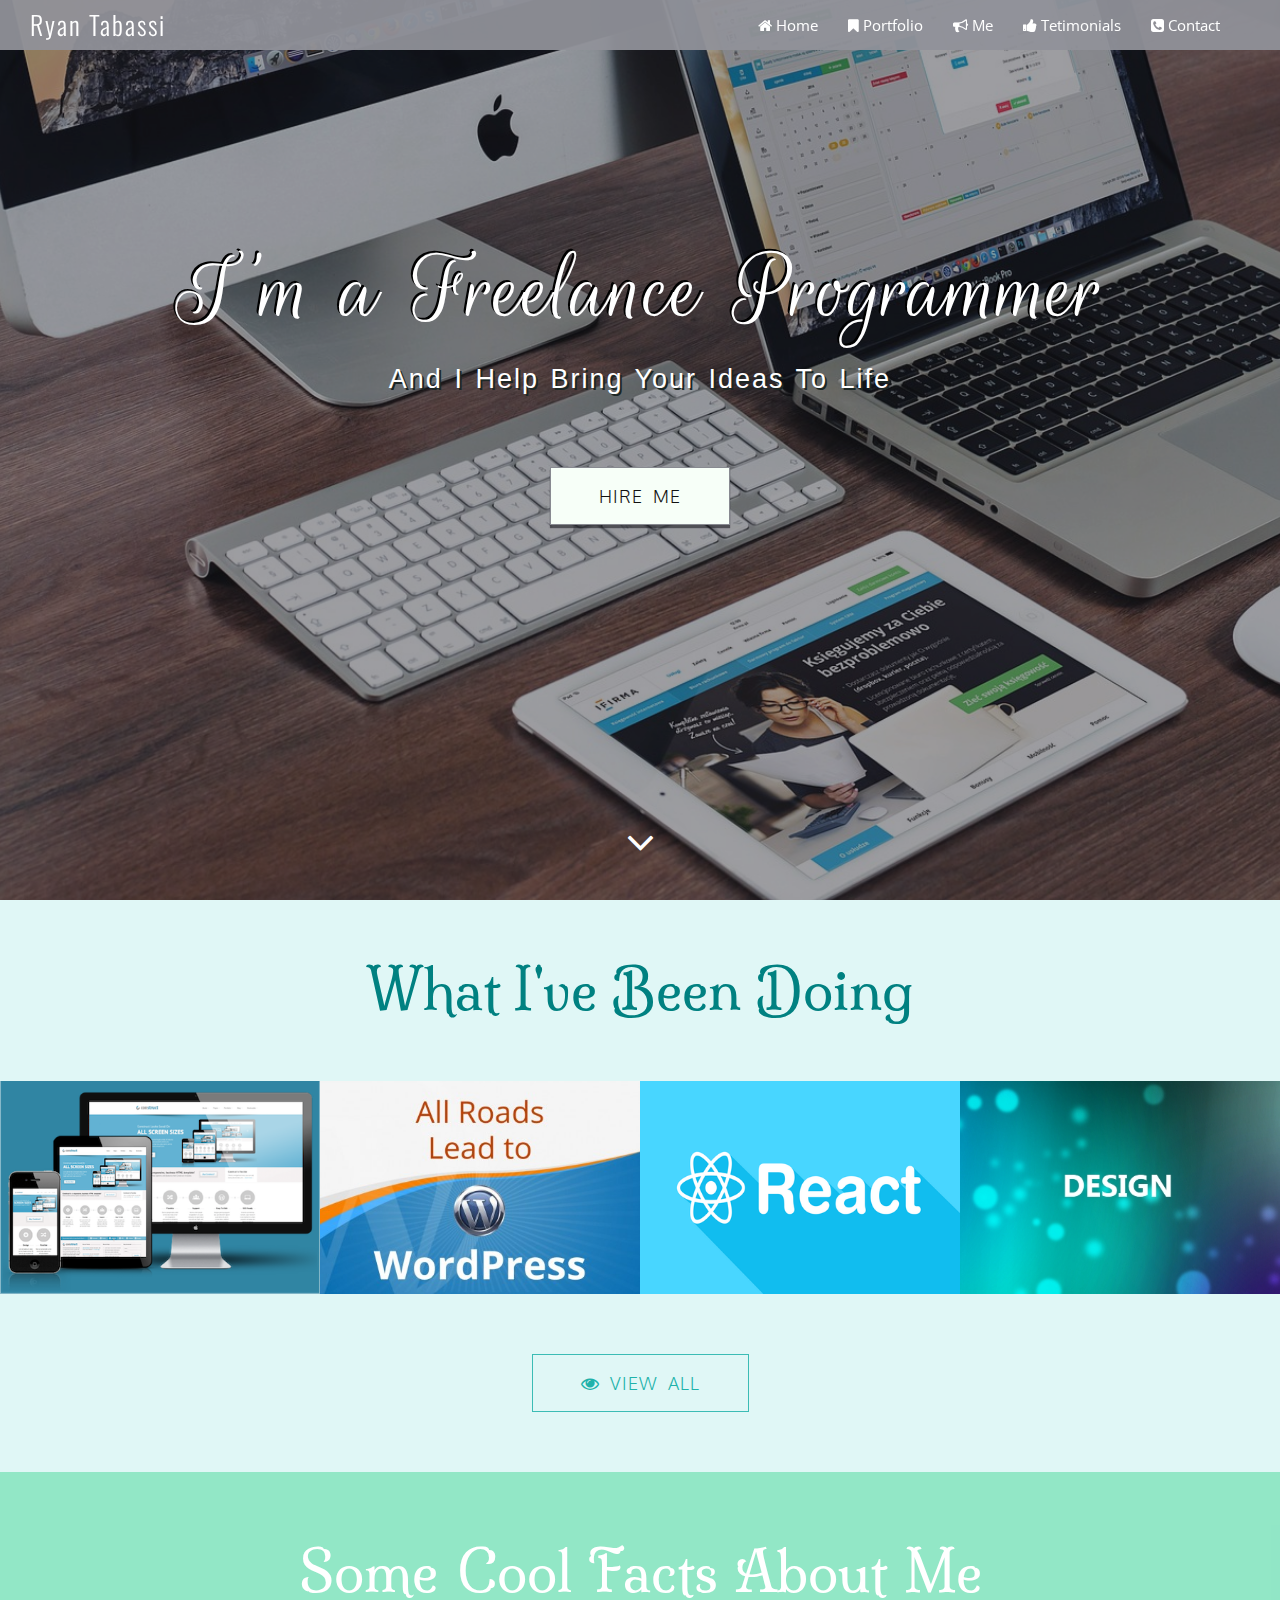
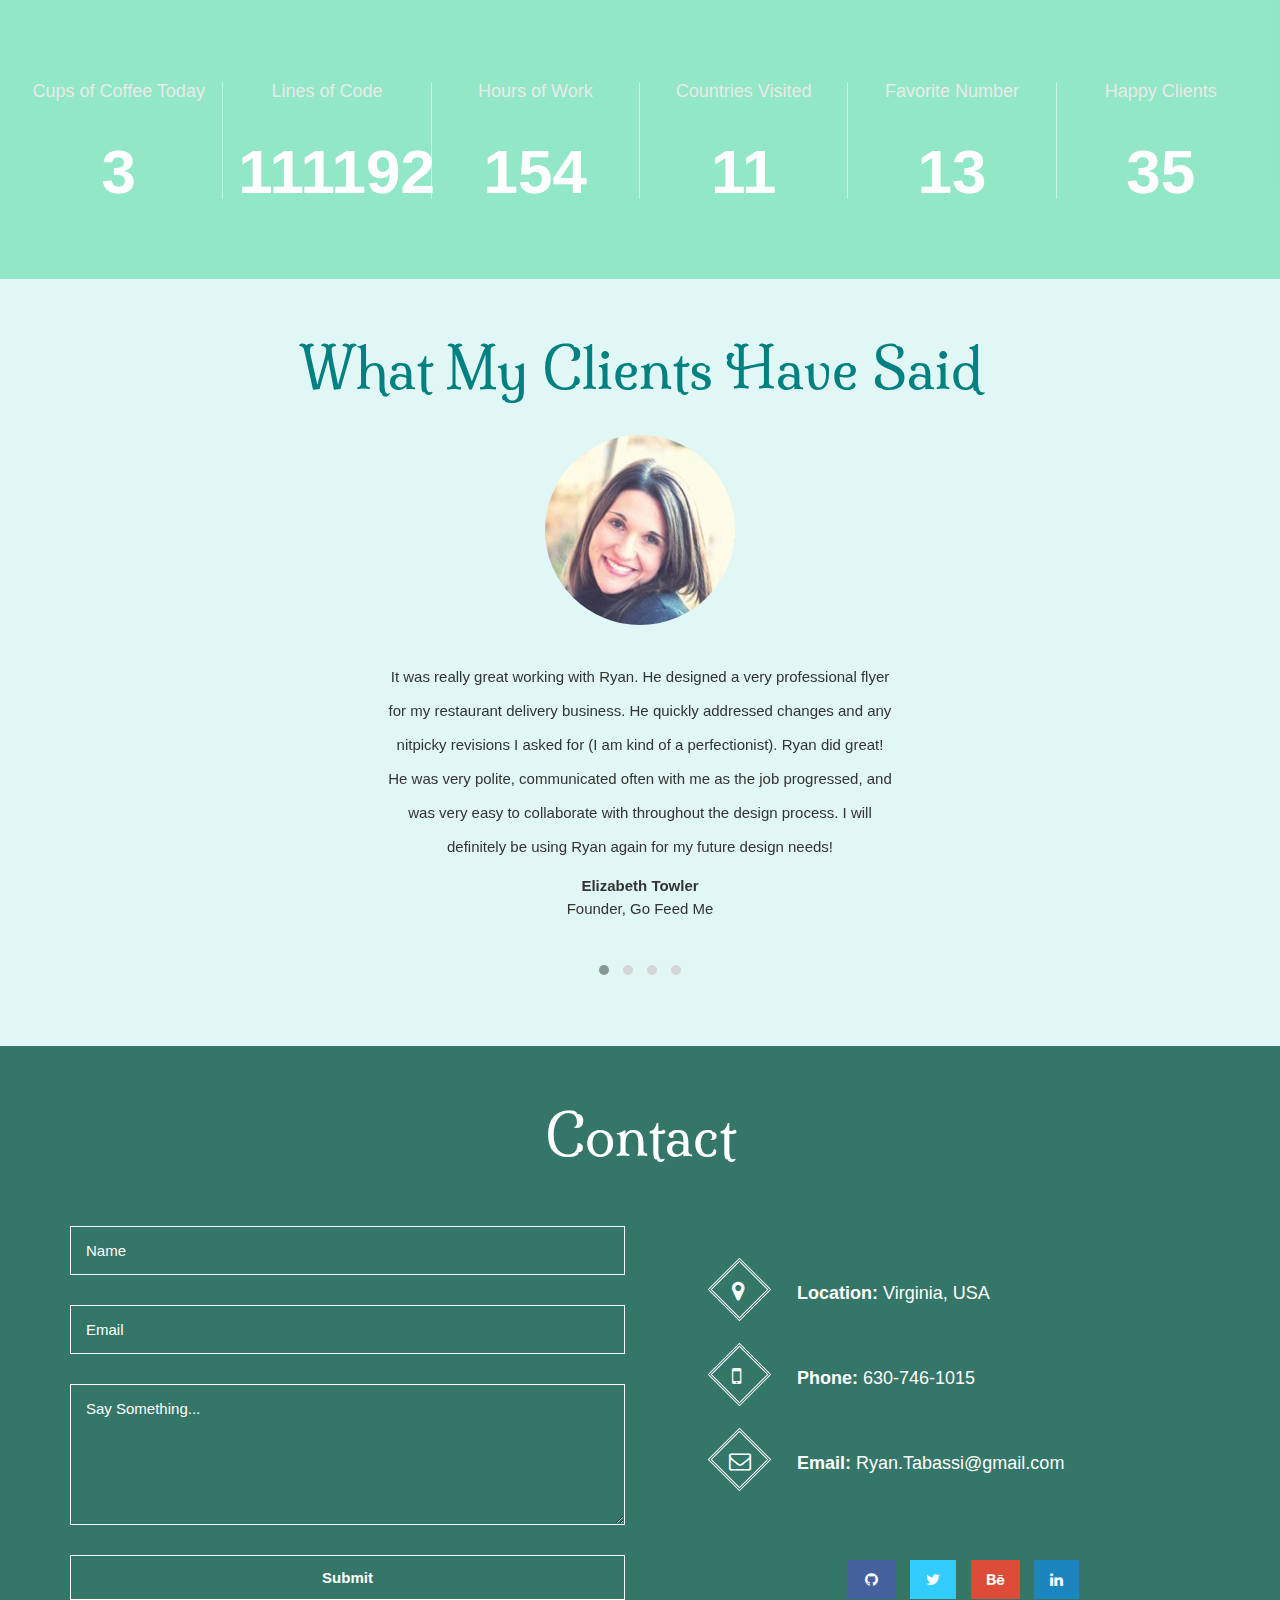
<file: index.html>
<!DOCTYPE html>
<html lang="en-us">
    <head>
    	<title>Ryan Tabassi</title>

    	<!-- meta -->
        <meta charset="utf-8">
        <meta name="viewport" content="width=device-width, initial-scale=1">

        <!-- stylesheet -->
        <link rel="stylesheet" href="css/bootstrap.min.css">
        <link rel="stylesheet" href="css/font-awesome.min.css">
        <link rel="stylesheet" href="css/owl.carousel.css">
		    <link rel="stylesheet" href="css/owl.theme.min.css">
        <link rel="stylesheet" href="css/animate.css">
		    <link rel="stylesheet" href="css/main.css">

		<!-- google font -->
        <link href='http://fonts.googleapis.com/css?family=Oswald:300,400' rel='stylesheet'>
        <link href='http://fonts.googleapis.com/css?family=Open+Sans' rel='stylesheet' type='text/css'>
        <link href='http://fonts.googleapis.com/css?family=PT+Sans' rel='stylesheet' type='text/css'>
        <link href='http://fonts.googleapis.com/css?family=Roboto+Condensed:400,300' rel='stylesheet' type='text/css'>
        <link href='http://fonts.googleapis.com/css?family=Oxygen:400,300' rel='stylesheet' type='text/css'>
        <link href="http://fonts.googleapis.com/css?family=Rouge+Script" rel="stylesheet" type="text/css">
        <link href='http://fonts.googleapis.com/css?family=Milonga' rel='stylesheet' type='text/css'>
    </head>
    <body>
        <div class="content-block" id="header">
            <div id="overlay-1">
                <header id="site-header" class="clearfix">
                    <div class="pull-left">
                        <h1><a href="#">Ryan Tabassi</a></h1>
                    </div>
                    <div class="pull-right">
                        <nav class="navbar site-nav" role="navigation">
                            <!-- Brand and toggle get grouped for better mobile display -->
                            <div class="navbar-header">
                                <button type="button" class="navbar-toggle" data-toggle="collapse" data-target="#bs-example-navbar-collapse-1">
                                    <i class="fa fa-bars fa-2x"></i>
                                </button>
                            </div>

                            <!-- Collect the nav links, forms, and other content for toggling -->
                            <div class="collapse navbar-collapse" id="bs-example-navbar-collapse-1">
                                <ul class="nav navbar-nav">
                                    <li class="active"><a href="#header"><i class="fa fa-home"></i> <span>Home</span></a></li>
                                    <li><a href="#portfolio"><i class="fa fa-bookmark"></i> Portfolio</a></li>
                                    <li><a href="#services"><i class="fa fa-bullhorn"></i> Me</a></li>
                                    <li><a href="#testimonials"><i class="fa fa-thumbs-up"></i> Tetimonials</a></li>
                                    <li><a href="#contact"><i class="fa fa-phone-square"></i> Contact</a></li>
                                </ul>
                            </div>  <!-- /.navbar-collapse -->
                        </nav>
                    </div>
                </header>	<!-- site-header -->

                <div class="middle text-center clearfix">
                    <div class="container">
                        <h1 class="pro-name">I'm a Freelance <!-- <span style="color: #71b644;" > -->Programmer<!-- </span> --></h1>
                        <p class="tagline">And I help bring your ideas to life</p>
                        <div class="skills">

                        </div>  <!-- skills -->
                        <a href="#contact" target="_blank" class="btn btn-lg btn-hire wow animated zoomIn">Hire Me</a>
                    </div>  <!-- container -->
                </div>  <!-- middle -->

                <div class="bottom text-center">
                    <a href="#portfolio"><i class="fa fa-angle-down fa-3x pulse"></i></a>
                </div>
            </div>  <!-- overlay-1 -->
        </div>  <!-- content-block -->

        <div class="content-block text-center" id="portfolio">
            <header class="block-heading cleafix">
                <h1>What I've Been Doing</h1>
                <!-- <p>Take a look at some of my recent products</p> -->
            </header>

            <div class="isotope portfolio-items">
              <!--  <div class="element-item grid">
                    <div class="effect-zoe">
                        <img class="img-responsive" alt="Portfolio" src="img/work1.jpg">
                        <figcaption>
                            <h2 class="hidden-xs">Creative <span>Me</span></h2>
                            <p class="icon-links">
                                <a href="https://www.linkedin.com/in/ryan-tabassi/"><i class="fa fa-linkedin"></i></a>
                                <a href="https://www.behance.net/ryantabassb234/"><i class="fa fa-behance"></i></a>
                                <a href="https://github.com/Ar3Tea"><i class="fa fa-github"></i></a>
                            </p>
                        </figcaption>
                    </div>
                </div>-->
              <!--  <div class="element-item grid">
                    <div class="portfolio-item effect-zoe">
                        <img class="img-responsive" alt="Portfolio" src="img/work2.jpg">
                        <figcaption>
                            <h2 class="hidden-xs">Creative <span>Me</span></h2>
                            <p class="icon-links">
                                <a href="https://www.linkedin.com/in/ryan-tabassi/"><i class="fa fa-linkedin"></i></a>
                                <a href="https://www.behance.net/ryantabassb234/"><i class="fa fa-behance"></i></a>
                                <a href="https://github.com/Ar3Tea"><i class="fa fa-github"></i></a>
                            </p>
                        </figcaption>
                    </div>
                </div>-->
                <div class="element-item grid">
                    <div class="portfolio-item effect-zoe">
                        <img class="img-responsive" alt="Portfolio" src="img/work3.png">
                        <figcaption>
                            <h2 class="hidden-xs">Responsive <span>Web Design</span></h2>
                            <p class="icon-links">
                                <a href="https://www.linkedin.com/in/ryan-tabassi/"><i class="fa fa-linkedin"></i></a>
                                <a href="https://www.behance.net/AreTea/"><i class="fa fa-behance"></i></a>
                                <a href="https://github.com/Ar3Tea"><i class="fa fa-github"></i></a>
                            </p>
                        </figcaption>
                    </div>
                </div>
              <!--  <div class="element-item grid">
                    <div class="portfolio-item effect-zoe">
                        <img class="img-responsive" alt="Portfolio" src="img/work7.jpg">
                        <figcaption>
                            <h2 class="hidden-xs">Creative <span>Me</span></h2>
                            <p class="icon-links">
                                <a href="https://www.linkedin.com/in/ryan-tabassi/"><i class="fa fa-linkedin"></i></a>
                                <a href="https://www.behance.net/ryantabassb234/"><i class="fa fa-behance"></i></a>
                                <a href="https://github.com/Ar3Tea"><i class="fa fa-github"></i></a>
                            </p>
                        </figcaption>
                    </div>
                </div>-->
                <div class="element-item grid">
                    <div class="portfolio-item effect-zoe">
                        <img class="img-responsive" alt="Portfolio" src="img/work8.png">
                        <figcaption>
                            <h2 class="hidden-xs">WordPress <span>Development</span></h2>
                            <p class="icon-links">
                                <a href="https://www.linkedin.com/in/ryan-tabassi/"><i class="fa fa-linkedin"></i></a>
                                <a href="https://www.behance.net/AreTea/"><i class="fa fa-behance"></i></a>
                                <a href="https://github.com/Ar3Tea"><i class="fa fa-github"></i></a>
                            </p>
                        </figcaption>
                    </div>
                </div>
                <div class="element-item grid">
                    <div class="portfolio-item effect-zoe">
                        <img class="img-responsive" alt="Portfolio" src="img/react.png">
                        <figcaption>
                            <h2 class="hidden-xs">React<span>JS</span></h2>
                            <p class="icon-links">
                                <a href="https://www.linkedin.com/in/ryan-tabassi/"><i class="fa fa-linkedin"></i></a>
                                <a href="https://www.behance.net/AreTea/"><i class="fa fa-behance"></i></a>
                                <a href="https://github.com/Ar3Tea"><i class="fa fa-github"></i></a>
                            </p>
                        </figcaption>
                    </div>
                </div>
              <!--  <div class="element-item grid">
                    <div class="portfolio-item effect-zoe">
                        <img class="img-responsive" alt="Portfolio" src="img/work5.jpg">
                        <figcaption>
                            <h2 class="hidden-xs">Creative <span>Me</span></h2>
                            <p class="icon-links">
                                <a href="https://www.linkedin.com/in/ryan-tabassi/"><i class="fa fa-linkedin"></i></a>
                                <a href="https://www.behance.net/ryantabassb234/"><i class="fa fa-behance"></i></a>
                                <a href="https://github.com/Ar3Tea"><i class="fa fa-github"></i></a>
                            </p>
                        </figcaption>
                    </div>
                </div>-->
                <div class="element-item grid">
                    <div class="portfolio-item effect-zoe">
                        <img class="img-responsive" alt="Portfolio" src="img/work6.jpg">
                        <figcaption>
                            <h2 class="hidden-xs">Creative <span>Designs</span></h2>
                            <p class="icon-links">
                                <a href="https://www.linkedin.com/in/ryan-tabassi/"><i class="fa fa-linkedin"></i></a>
                                <a href="https://www.behance.net/AreTea/"><i class="fa fa-behance"></i></a>
                                <a href="https://github.com/Ar3Tea"><i class="fa fa-github"></i></a>
                            </p>
                        </figcaption>
                    </div>
                </div>
            </div>	<!-- isotope portfolio-items -->
            <a href="portfolio.html" class="btn btn-lg btn-view">
                <i class="fa fa-eye"></i>
                <span>View All</span>
            </a>
        </div>  <!-- content-block -->

       <!--  <div class="content-block text-center" id="services">
            <div class="overlay-2">
                        <header class="block-heading cleafix">
                            <h1>More About Me</h1>
                            <p>Lorem Ipsum Text</p>
                        </header>
                        <div class="block-content">
                            <div class="container">
                                <div class="row">
                                    <div class="col-md-12">
                                <div class="row ">
                                    <div class="col-sm-4">
                                        <h4 class="pro-stat">Completed Project</h4>
                                        <h2 class="proj-name count1 count-timer" >020</h2>
                                    </div>
                                    <div class="col-sm-4">
                                        <h4 class="pro-stat">Working Project</h4>
                                        <h2 class="proj-name count2">9</h2>
                                    </div>
                                    <div class="col-sm-4">
                                        <h4 class="pro-stat">Top Rated Project</h4>
                                        <h2 class="proj-name count3">015</h2>
                                    </div>
                                </div>
                                    </div>
                                </div>
                            </div>
                        </div>
                    </div>    overlay-2
        </div>  --> <!-- content-block -->
        <div id="services" class="content-block">
            <div id="numbers" class="parallax">
                <div class="overlay">
                    <!-- title -->
                    <div class="container-fluid numbers-title">
                        <div class="container">
                            <div class="row block-heading">
                                <h1>Some Cool Facts About Me</h1>
                            </div>
                        </div>
                    </div>
                    <div class="container-fluid">
                        <!-- number list -->
                        <ul class="numbersList">
                            <li class="col-md-2 col-sm-4 col-xs-6">
                                <h4> Cups of Coffee Today</h4>
                                <span id="number1" class="count1 count-timer">3</span>
                            </li>
                            <li class="col-md-2 col-sm-4 col-xs-6">
                                <h4> Lines of Code</h4>
                                <span id="number2" class="count2">111192</span>
                            </li>
                            <li class="col-md-2 col-sm-4 col-xs-6">
                                <h4> Hours of Work</h4>
                                <span id="number3"  class="count3">154</span>
                            </li>
                            <li class="col-md-2 col-sm-4 col-xs-6">
                                <h4> Countries Visited</h4>
                                <span id="number4" class="count4">11</span>
                            </li>
                            <li class="col-md-2 col-sm-4 col-xs-6">
                                <h4> Favorite Number</h4>
                                <span id="number5" class="count5">13</span>
                            </li>
                            <li class="col-md-2 col-sm-4 col-xs-6">
                                <h4> Happy Clients </h4>
                                <span id="number6" class="count6">35</span>
                            </li>
                        </ul><!-- numbersList end -->
                    </div><!-- container-fluid end -->
                </div><!-- overlay end -->
            </div>
        </div>


        <div class="content-block" id="testimonials">
            <header class="block-heading cleafix text-center">
                <h1>What My Clients Have Said</h1>
                <!-- <p>Lorem Ipsum Text</p> -->
            </header>
            <div class="block-content text-center">
                <div class="container">
                    <div class="row">
                        <div class="col-md-6 col-md-offset-3">
                        	<div class="owl-carousel">
								<div class="owl-item">
									<div class="testimonial">
                                        <img alt="Client Photo" src="img/testimonial_11-190x190.jpg">
                                        <p>It was really great working with Ryan. He designed a very professional flyer for my restaurant delivery business. He quickly addressed changes and any nitpicky revisions I asked for (I am kind of a perfectionist). Ryan did great! He was very polite, communicated often with me as the job progressed, and was very easy to collaborate with throughout the design process. I will definitely be using Ryan again for my future design needs!</p>
                                        <strong>Elizabeth Towler</strong><br>
                                        <span>Founder, Go Feed Me</span>
                                    </div>
								</div>	<!-- owl-item -->
								<div class="owl-item">
									<div class="testimonial">
                                        <img alt="Client Photo" src="img/testimonial-1.jpg">
                                        <p>Ryan is very computer savvy, so when he designed a web banner for my restaurant delivery service website, he knew what format and timing the banner needed to be completed in, because he is a web developer also! It’s great working with Ryan because he can design banners for my website, and then code them into the website, saving me a lot of time, money and stress. I will definitely be hiring him in the future!</p>
                                        <strong>John Manors</strong><br>
                                        <span>Owner, GFM</span>
                                    </div>
								</div>	<!-- owl-item -->
								<div class="owl-item">
									<div class="testimonial">
                                        <img alt="Client Photo" src="img/corey.jpg">
                                        <p>Ryan has helped me a lot with some React.js projects and apps. He is well versed in JavaScript and React especially. He was quickly able to help me streamline a project and move things forward relentlessly!</p>
                                        <strong>Corey Prat</strong><br>
                                        <span>Golang Engineer</span>
                                    </div>
                </div> <!-- owl item -->
                <div class="owl-item">
                  <div class="testimonial">
                                      <img alt="Client Photo" src="img/karen.jpg">
                                      <p>Ryan has been an incredibly valuable addition to our team. He is professional, always makes himself available for emergencies, and has a way of explaining technical things so simply even the least tech savvy among us understand.</p>
                                      <strong>Karen Katta</strong><br>
                                      <span>Team Lead, Katta Web Design</span>
                                    </div>
								</div>	<!-- owl-item -->
							</div>	<!-- owl-carousel -->
						</div>	<!-- col-md-12 -->
                    </div>	<!-- row -->
                </div>	<!-- container -->
            </div>	<!-- block-content -->
        </div>	<!-- content-block -->

        <div class="content-block" id="contact">
            <div class="overlay-3">
                <header class="block-heading cleafix text-center">
                    <h1>Contact</h1>
                    <!-- <p>Feel Free to Contact</p> -->
                </header>
                <div class="block-content text-center">
                    <div class="container">
                        <div class="row">
                            <div class="col-md-6 wow animated fadeInLeft">
                                <form class="contact-form" action="" method="post" enctype="text/plain">
                                    <input type="text" name="name" placeholder="Name" required>
                                    <input type="email" name="email" placeholder="Email" required>
                                    <textarea rows="5" name="message" placeholder="Say Something..." required></textarea>
                                    <input type="submit" name="submit" value="Submit">
                                </form>
                            </div>
                            <div class="col-md-6 wow animated fadeInRight">
                                <div class="row">
                                    <div class="col-md-12">
                                        <div class="contact-info">
                                            <div class="clearfix">
                                                <div class="rotated-icon">
                                                    <div class="sqaure-nebir"></div>
                                                    <i class="fa fa-map-marker"></i>
                                                </div>
                                                <p><strong> Location:</strong> Virginia, USA
                                                </p>
                                            </div>
                                            <div class="clearfix">
                                                <div class="rotated-icon">
                                                    <div class="sqaure-nebir"></div>
                                                    <i class="fa fa-mobile"></i>
                                                </div>
                                                <p><strong> Phone:</strong> 630-746-1015 </p>
                                            </div>
                                            <div class="clearfix">
                                                <div class="rotated-icon">
                                                    <div class="sqaure-nebir"></div>
                                                    <i class="fa fa-envelope-o"></i>
                                                </div>
                                                <p>
                                                    <strong> Email:</strong> Ryan.Tabassi@gmail.com
                                                </p>
                                            </div>
                                        </div>
                                    </div>
                                </div>
                                <div class="row">
                                    <ul class="social-box">
                                        <li><a class="facebook-icon" href="https://github.com/Ar3Tea"><i class="fa fa-github"></i></a></li>
                                        <li><a class="twitter-icon" href="https://twitter.com/talkdatatomeee"><i class="fa fa-twitter"></i></a></li>
                                        <li><a class="g-plus-icon" href="https://www.behance.net/ryantabassb234/"><i class="fa fa-behance"></i></a></li>
                                        <li><a class="linkedin-icon" href="https://www.linkedin.com/in/ryan-tabassi/"><i class="fa fa-linkedin"></i></a></li>
                                    </ul>
                                </div>
                            </div>
                        </div>
                    </div>
                </div>	<!-- block-content -->
            </div>	<!-- overlay-3 -->
        </div>	<!-- content-block -->

        <footer id="site-footer">
            <div class="container">
                <div class="row">
                    <div class="col-sm-6">
                        <!--<div class="copyright">&copy; 2014 Developer</div>-->
                    </div>
                    <div class="col-sm-6">
                        <!---<div class="designed-by">Designed By <a href="http://themewagon.com/" target="_blank">ThemeWagon</a></div>-->
                    </div>
                </div>
            </div>
        </footer>	<!-- site-footer -->


        <!-- js -->
        <script>
            new WOW().init();
        </script>

        <script src="js/jquery-2.1.3.min.js"></script>
        <script src="js/bootstrap.min.js"></script>
        <script src="js/jquery.actual.min.js"></script>
        <script src="js/isotope.pkgd.min.js"></script>
        <script src="js/owl.carousel.min.js"></script>
        <script src="js/jquery.isonscreen.js"></script>

        <script src="js/main.js"></script>

        <script>
        	$(document).ready(function(){
  				$('.owl-carousel').owlCarousel({
    				loop:true,
    				margin:10,
    				autoplay:true,
    				autoplayTimeout:3000,
    				autoplayHoverPause:true,
    				responsiveClass:true,
    				responsive:{
        					0:{
					            items:1,
        					},
					        600:{
					            items:1,
					        },
					        1000:{
					            items:1,
					        }
    				}
				})
			});
        </script>

	</body>
</html>
</file>
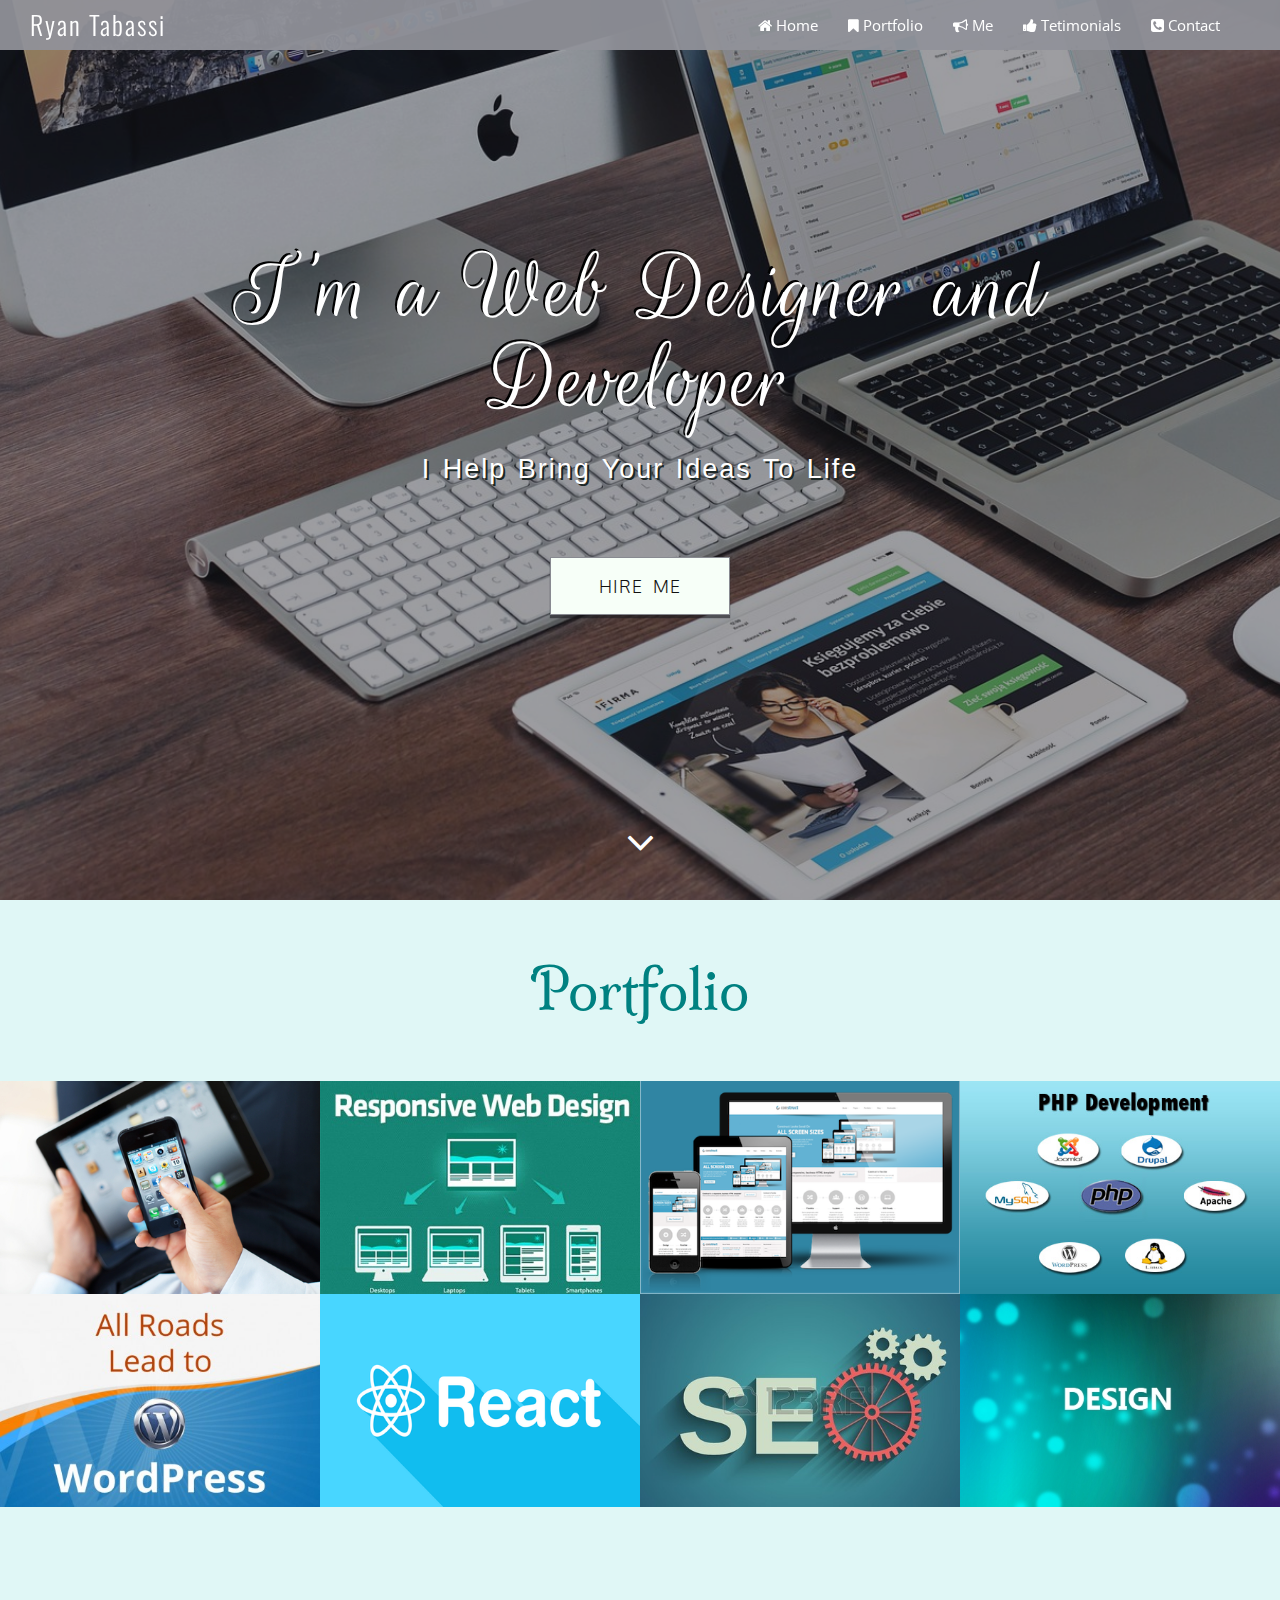
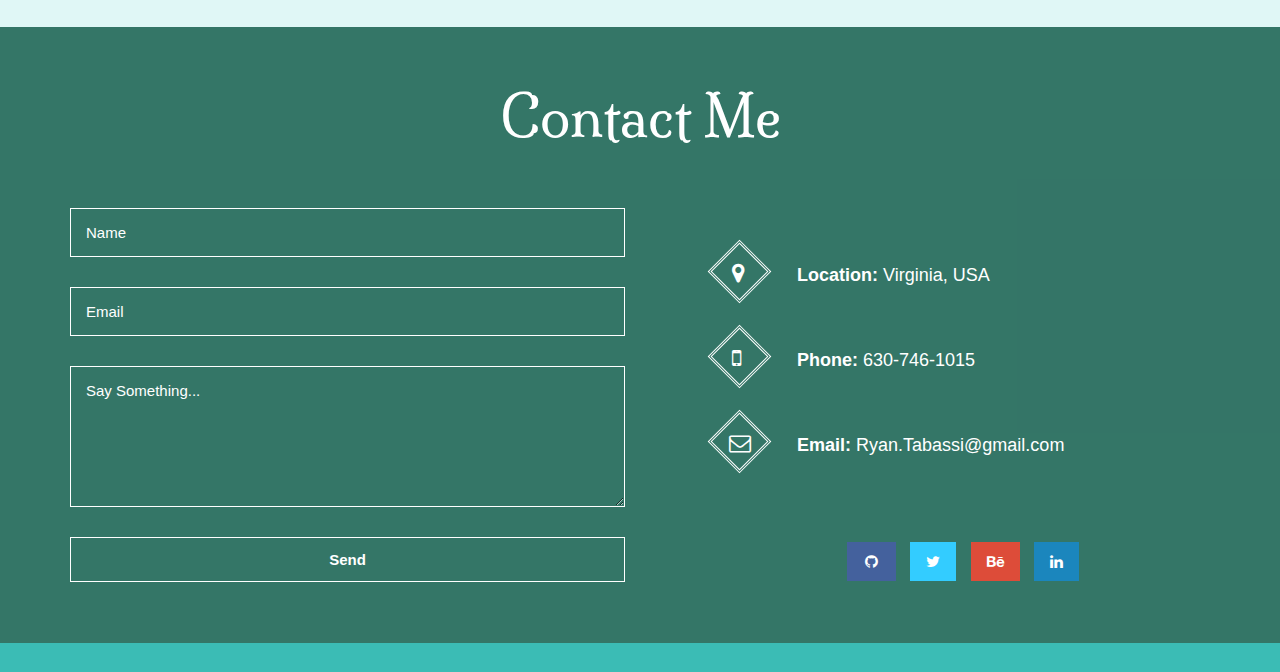
<file: portfolio.html>
<!DOCTYPE html>
<html lang="en-us">
    <head>
    	<title>Ryan Tabassi</title>

    	<!-- meta -->
        <meta charset="utf-8">
        <meta name="viewport" content="width=device-width, initial-scale=1">

        <!-- stylesheet -->
        <link rel="stylesheet" href="css/bootstrap.min.css">
        <link rel="stylesheet" href="css/font-awesome.min.css">
        <link rel="stylesheet" href="css/owl.carousel.css">
		    <link rel="stylesheet" href="css/owl.theme.min.css">
        <link rel="stylesheet" href="css/animate.css">
		    <link rel="stylesheet" href="css/main.css">

		<!-- google font -->
        <link href='http://fonts.googleapis.com/css?family=Oswald:300,400' rel='stylesheet'>
        <link href='http://fonts.googleapis.com/css?family=Open+Sans' rel='stylesheet' type='text/css'>
        <link href='http://fonts.googleapis.com/css?family=PT+Sans' rel='stylesheet' type='text/css'>
        <link href='http://fonts.googleapis.com/css?family=Roboto+Condensed:400,300' rel='stylesheet' type='text/css'>
        <link href='http://fonts.googleapis.com/css?family=Oxygen:400,300' rel='stylesheet' type='text/css'>
        <link href="http://fonts.googleapis.com/css?family=Rouge+Script" rel="stylesheet" type="text/css">
        <link href='http://fonts.googleapis.com/css?family=Milonga' rel='stylesheet' type='text/css'>
    </head>
    <body>
        <div class="content-block" id="header">
            <div id="overlay-1">
                <header id="site-header" class="clearfix">
                    <div class="pull-left">
                        <h1><a href="index.html">Ryan Tabassi</a></h1>
                    </div>
                    <div class="pull-right">
                        <nav class="navbar site-nav" role="navigation">
                            <!-- Brand and toggle get grouped for better mobile display -->
                            <div class="navbar-header">
                                <button type="button" class="navbar-toggle" data-toggle="collapse" data-target="#bs-example-navbar-collapse-1">
                                    <i class="fa fa-bars fa-2x"></i>
                                </button>
                            </div>

                            <!-- Collect the nav links, forms, and other content for toggling -->
                            <div class="collapse navbar-collapse" id="bs-example-navbar-collapse-1">
                                <ul class="nav navbar-nav">
                                    <li class="active"><a href="index.html#header"><i class="fa fa-home"></i> <span>Home</span></a></li>
                                    <li><a href="#portfolio"><i class="fa fa-bookmark"></i> Portfolio</a></li>
                                    <li><a href="index.html#services"><i class="fa fa-bullhorn"></i> Me</a></li>
                                    <li><a href="index.html#testimonials"><i class="fa fa-thumbs-up"></i> Tetimonials</a></li>
                                    <li><a href="#contact"><i class="fa fa-phone-square"></i> Contact</a></li>
                                </ul>
                            </div>  <!-- /.navbar-collapse -->
                        </nav>
                    </div>
                </header>	<!-- site-header -->

                <div class="middle text-center clearfix">
                    <div class="container">
                        <h1 class="pro-name">I'm a Web <!-- <span style="color: #71b644;" > -->Designer and Developer<!-- </span> --></h1>
                        <p class="tagline">I help bring your ideas to life</p>
                        <div class="skills">

                        </div>  <!-- skills -->
                        <a href="#contact" target="_blank" class="btn btn-lg btn-hire wow animated zoomIn">Hire Me</a>
                    </div>  <!-- container -->
                </div>  <!-- middle -->

                <div class="bottom text-center">
                    <a href="#portfolio"><i class="fa fa-angle-down fa-3x pulse"></i></a>
                </div>
            </div>  <!-- overlay-1 -->
        </div>  <!-- content-block -->

        <div class="content-block text-center" id="portfolio">
            <header class="block-heading cleafix">
                <h1>Portfolio</h1>
                <!-- <p>Take a look at some of my recent products</p> -->
            </header>

            <div class="isotope portfolio-items">
                <div class="element-item grid">
                    <div class="effect-zoe">
                        <img class="img-responsive" alt="Portfolio" src="img/work1.jpg">
                        <figcaption>
                            <h2 class="hidden-xs">Creative <span>Me</span></h2>
                            <p class="icon-links">
                              <a href="https://www.linkedin.com/in/ryan-tabassi/"><i class="fa fa-linkedin"></i></a>
                            <!--  <a href="https://www.linkedin.com/in/ryan-tabassi/"><i class="fa fa-linkedin"></i></a>
                              <a href="https://www.behance.net/ryantabassb234/"><i class="fa fa-behance"></i></a>
                              <a href="https://github.com/Ar3Tea"><i class="fa fa-github"></i></a> -->
                            </p>
                        </figcaption>
                    </div>
                </div>
                <div class="element-item grid">
                    <div class="portfolio-item effect-zoe">
                        <img class="img-responsive" alt="Portfolio" src="img/work2.jpg">
                        <figcaption>
                            <h2 class="hidden-xs">Creative <span>Me</span></h2>
                            <p class="icon-links">
                                <a href="https://www.linkedin.com/in/ryan-tabassi/"><i class="fa fa-linkedin"></i></a>
                              <!--  <a href="https://www.linkedin.com/in/ryan-tabassi/"><i class="fa fa-linkedin"></i></a>
                                <a href="https://www.behance.net/ryantabassb234/"><i class="fa fa-behance"></i></a>
                                <a href="https://github.com/Ar3Tea"><i class="fa fa-github"></i></a> -->
                            </p>
                        </figcaption>
                    </div>
                </div>
                <div class="element-item grid">
                    <div class="portfolio-item effect-zoe">
                        <img class="img-responsive" alt="Portfolio" src="img/work3.png">
                        <figcaption>
                            <h2 class="hidden-xs">Responsive <span>Web Design</span></h2>
                            <p class="icon-links">
                              <a href="https://www.linkedin.com/in/ryan-tabassi/"><i class="fa fa-linkedin"></i></a>
                            <!--  <a href="https://www.linkedin.com/in/ryan-tabassi/"><i class="fa fa-linkedin"></i></a>
                              <a href="https://www.behance.net/ryantabassb234/"><i class="fa fa-behance"></i></a>
                              <a href="https://github.com/Ar3Tea"><i class="fa fa-github"></i></a> -->
                            </p>
                        </figcaption>
                    </div>
                </div>
                <div class="element-item grid">
                    <div class="portfolio-item effect-zoe">
                        <img class="img-responsive" alt="Portfolio" src="img/work7.jpg">
                        <figcaption>
                            <h2 class="hidden-xs">Creative <span>Me</span></h2>
                            <p class="icon-links">
                              <a href="https://www.linkedin.com/in/ryan-tabassi/"><i class="fa fa-linkedin"></i></a>
                            <!--  <a href="https://www.linkedin.com/in/ryan-tabassi/"><i class="fa fa-linkedin"></i></a>
                              <a href="https://www.behance.net/ryantabassb234/"><i class="fa fa-behance"></i></a>
                              <a href="https://github.com/Ar3Tea"><i class="fa fa-github"></i></a> -->
                            </p>
                        </figcaption>
                    </div>
                </div>
                <div class="element-item grid">
                    <div class="portfolio-item effect-zoe">
                        <img class="img-responsive" alt="Portfolio" src="img/work8.png">
                        <figcaption>
                            <h2 class="hidden-xs">WordPress <span>Development</span></h2>
                            <p class="icon-links">
                              <a href="https://www.linkedin.com/in/ryan-tabassi/"><i class="fa fa-linkedin"></i></a>
                            <!--  <a href="https://www.linkedin.com/in/ryan-tabassi/"><i class="fa fa-linkedin"></i></a>
                              <a href="https://www.behance.net/ryantabassb234/"><i class="fa fa-behance"></i></a>
                              <a href="https://github.com/Ar3Tea"><i class="fa fa-github"></i></a> -->
                            </p>
                        </figcaption>
                    </div>
                </div>
                <div class="element-item grid">
                    <div class="portfolio-item effect-zoe">
                        <img class="img-responsive" alt="Portfolio" src="img/react.png">
                        <figcaption>
                            <h2 class="hidden-xs">React<span>JS</span></h2>
                            <p class="icon-links">
                              <a href="https://www.linkedin.com/in/ryan-tabassi/"><i class="fa fa-linkedin"></i></a>
                            <!--  <a href="https://www.linkedin.com/in/ryan-tabassi/"><i class="fa fa-linkedin"></i></a>
                              <a href="https://www.behance.net/ryantabassb234/"><i class="fa fa-behance"></i></a>
                              <a href="https://github.com/Ar3Tea"><i class="fa fa-github"></i></a> -->
                            </p>
                        </figcaption>
                    </div>
                </div>
                <div class="element-item grid">
                    <div class="portfolio-item effect-zoe">
                        <img class="img-responsive" alt="Portfolio" src="img/work5.jpg">
                        <figcaption>
                            <h2 class="hidden-xs">Creative <span>Me</span></h2>
                            <p class="icon-links">
                              <a href="https://www.linkedin.com/in/ryan-tabassi/"><i class="fa fa-linkedin"></i></a>
                            <!--  <a href="https://www.linkedin.com/in/ryan-tabassi/"><i class="fa fa-linkedin"></i></a>
                              <a href="https://www.behance.net/ryantabassb234/"><i class="fa fa-behance"></i></a>
                              <a href="https://github.com/Ar3Tea"><i class="fa fa-github"></i></a> -->
                            </p>
                        </figcaption>
                    </div>
                </div>
                <div class="element-item grid">
                    <div class="portfolio-item effect-zoe">
                        <img class="img-responsive" alt="Portfolio" src="img/work6.jpg">
                        <figcaption>
                            <h2 class="hidden-xs">Creative <span>Designs</span></h2>
                            <p class="icon-links">
                              <a href="https://www.linkedin.com/in/ryan-tabassi/"><i class="fa fa-linkedin"></i></a>
                            <!--  <a href="https://www.linkedin.com/in/ryan-tabassi/"><i class="fa fa-linkedin"></i></a>
                              <a href="https://www.behance.net/ryantabassb234/"><i class="fa fa-behance"></i></a>
                              <a href="https://github.com/Ar3Tea"><i class="fa fa-github"></i></a> -->
                            </p>
                        </figcaption>
                    </div>
                </div>
            </div>	<!-- isotope portfolio-items -->
             <!--<a href="#" class="btn btn-lg btn-view"> -->
              <!--  <i class="fa fa-eye"></i> -->
                <span></span>
            </a>
        </div>  <!-- content-block -->

       <!--  <div class="content-block text-center" id="services">
            <div class="overlay-2">
                        <header class="block-heading cleafix">
                            <h1>More About Me</h1>
                            <p>Lorem Ipsum Text</p>
                        </header>
                        <div class="block-content">
                            <div class="container">
                                <div class="row">
                                    <div class="col-md-12">
                                <div class="row ">
                                    <div class="col-sm-4">
                                        <h4 class="pro-stat">Completed Project</h4>
                                        <h2 class="proj-name count1 count-timer" >020</h2>
                                    </div>
                                    <div class="col-sm-4">
                                        <h4 class="pro-stat">Working Project</h4>
                                        <h2 class="proj-name count2">9</h2>
                                    </div>
                                    <div class="col-sm-4">
                                        <h4 class="pro-stat">Top Rated Project</h4>
                                        <h2 class="proj-name count3">015</h2>
                                    </div>
                                </div>
                                    </div>
                                </div>
                            </div>
                        </div>
                    </div>    overlay-2
        </div>  --> <!-- content-block -->
      <!--  <div id="services" class="content-block">
            <div id="numbers" class="parallax">
                <div class="overlay">
                    <!- title ->
                    <div class="container-fluid numbers-title">
                        <div class="container">
                            <div class="row block-heading">
                                <h1>Contact Me</h1>
                            </div> -->

        <div class="content-block" id="contact">
            <div class="overlay-3">
                <header class="block-heading cleafix text-center">
                    <h1>Contact Me</h1>
                    <!-- <p>Feel Free to Contact</p> -->
                </header>
                <div class="block-content text-center">
                    <div class="container">
                        <div class="row">
                            <div class="col-md-6 wow animated fadeInLeft">
                                <form class="contact-form" action="https://formspree.io/ryan.tabassi@gmail.com" method="POST">
                                    <input type="text" name="name" placeholder="Name" required>
                                    <input type="text" name="email" placeholder="Email" required>
                                    <textarea rows="5" name="message" placeholder="Say Something..." required></textarea>
                                    <input type="submit" value="Send">
                                </form>
                            </div>
                            <div class="col-md-6 wow animated fadeInRight">
                                <div class="row">
                                    <div class="col-md-12">
                                        <div class="contact-info">
                                            <div class="clearfix">
                                                <div class="rotated-icon">
                                                    <div class="sqaure-nebir"></div>
                                                    <i class="fa fa-map-marker"></i>
                                                </div>
                                                <p><strong> Location:</strong> Virginia, USA
                                                </p>
                                            </div>
                                            <div class="clearfix">
                                                <div class="rotated-icon">
                                                    <div class="sqaure-nebir"></div>
                                                    <i class="fa fa-mobile"></i>
                                                </div>
                                                <p><strong> Phone:</strong> 630-746-1015 </p>
                                            </div>
                                            <div class="clearfix">
                                                <div class="rotated-icon">
                                                    <div class="sqaure-nebir"></div>
                                                    <i class="fa fa-envelope-o"></i>
                                                </div>
                                                <p>
                                                    <strong> Email:</strong> Ryan.Tabassi@gmail.com
                                                </p>
                                            </div>
                                        </div>
                                    </div>
                                </div>
                                <div class="row">
                                    <ul class="social-box">
                                        <li><a class="facebook-icon" href="https://github.com/Ar3Tea"><i class="fa fa-github"></i></a></li>
                                        <li><a class="twitter-icon" href="#"><i class="fa fa-twitter"></i></a></li>
                                        <li><a class="g-plus-icon" href="https://www.behance.net/ryantabassb234/"><i class="fa fa-behance"></i></a></li>
                                        <li><a class="linkedin-icon" href="https://www.linkedin.com/in/ryan-tabassi/"><i class="fa fa-linkedin"></i></a></li>
                                    </ul>
                                </div>
                            </div>
                        </div>
                    </div>
                </div>	<!-- block-content -->
            </div>	<!-- overlay-3 -->
        </div>	<!-- content-block -->

        <footer id="site-footer">
            <div class="container">
                <div class="row">
                    <div class="col-sm-6">
                        <!--<div class="copyright">&copy; 2014 Developer</div>-->
                    </div>
                    <div class="col-sm-6">
                        <!---<div class="designed-by">Designed By <a href="http://themewagon.com/" target="_blank">ThemeWagon</a></div>-->
                    </div>
                </div>
            </div>
        </footer>	<!-- site-footer -->


        <!-- js -->
        <script>
            new WOW().init();
        </script>

        <script src="js/jquery-2.1.3.min.js"></script>
        <script src="js/bootstrap.min.js"></script>
        <script src="js/jquery.actual.min.js"></script>
        <script src="js/isotope.pkgd.min.js"></script>
        <script src="js/owl.carousel.min.js"></script>
        <script src="js/jquery.isonscreen.js"></script>

        <script src="js/main.js"></script>

        <script>
        	$(document).ready(function(){
  				$('.owl-carousel').owlCarousel({
    				loop:true,
    				margin:10,
    				autoplay:true,
    				autoplayTimeout:3000,
    				autoplayHoverPause:true,
    				responsiveClass:true,
    				responsive:{
        					0:{
					            items:1,
        					},
					        600:{
					            items:1,
					        },
					        1000:{
					            items:1,
					        }
    				}
				})
			});
        </script>

	</body>
</html>
</file>
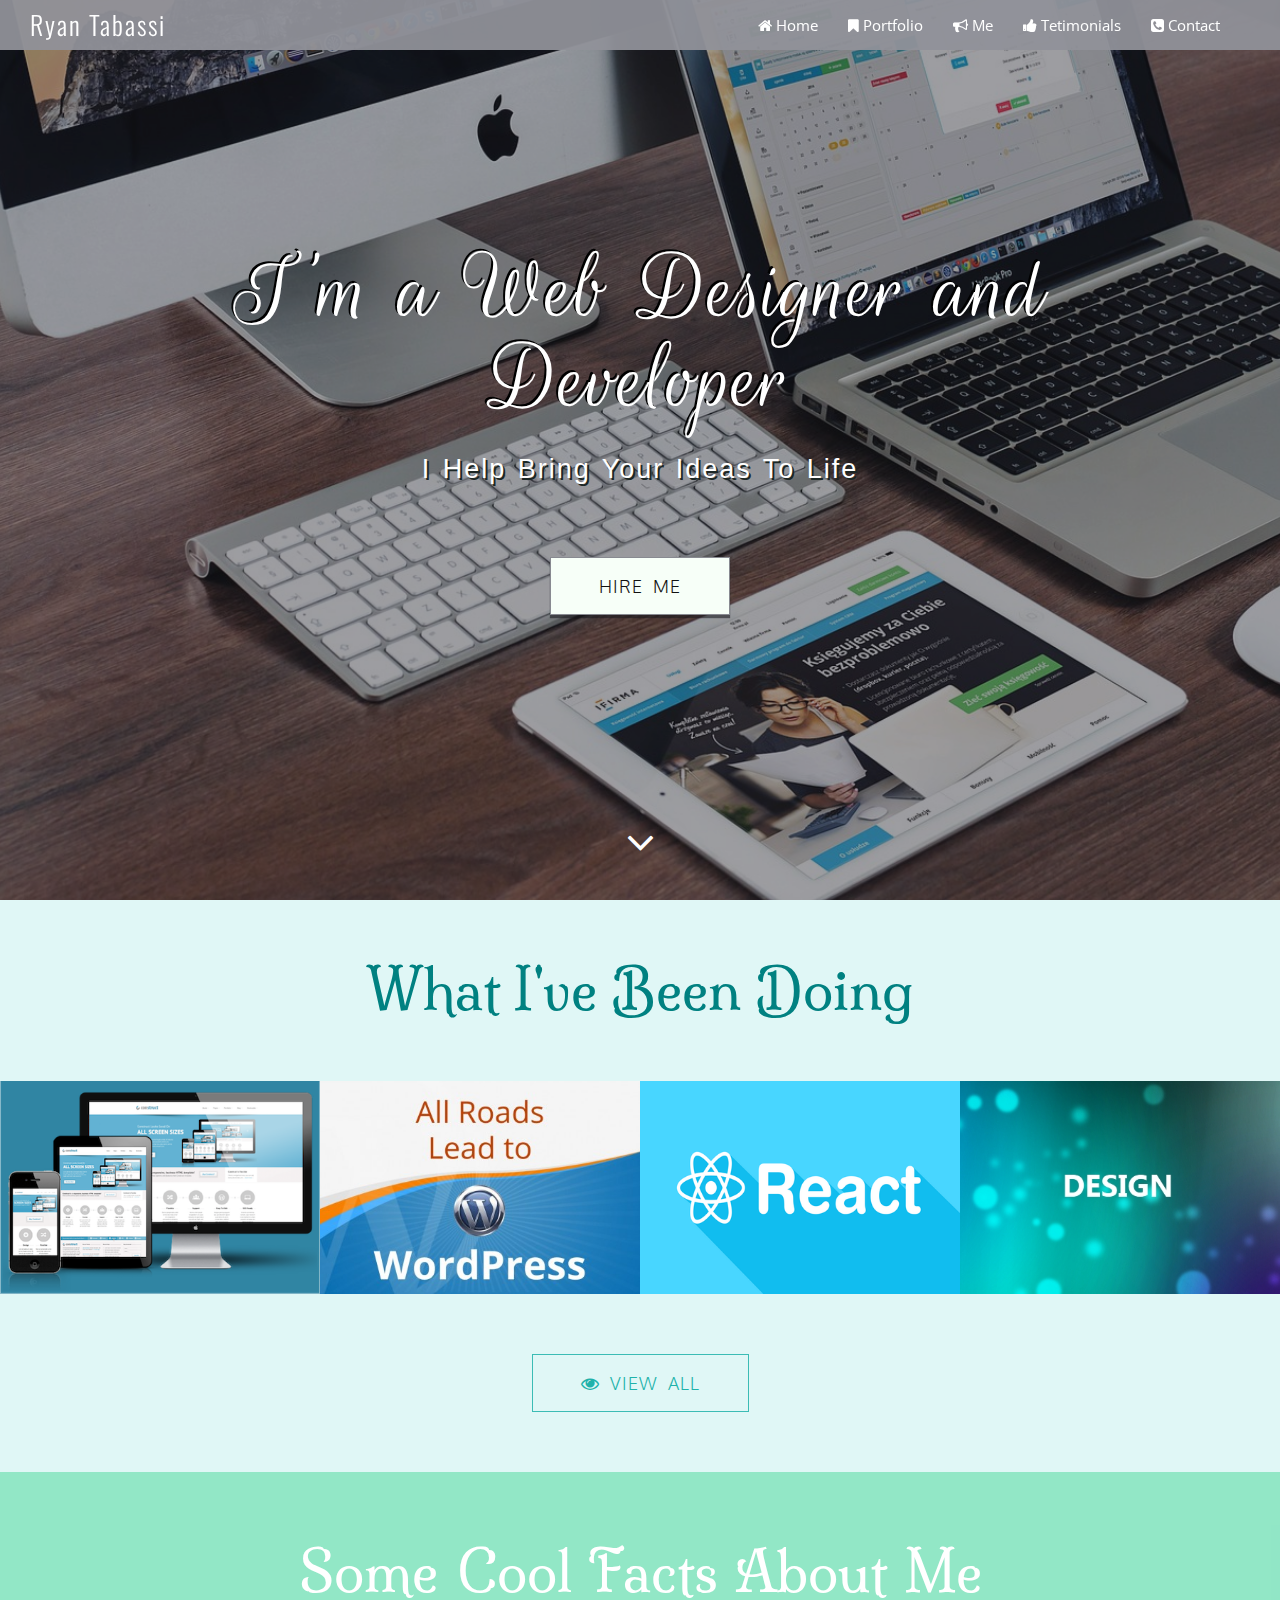
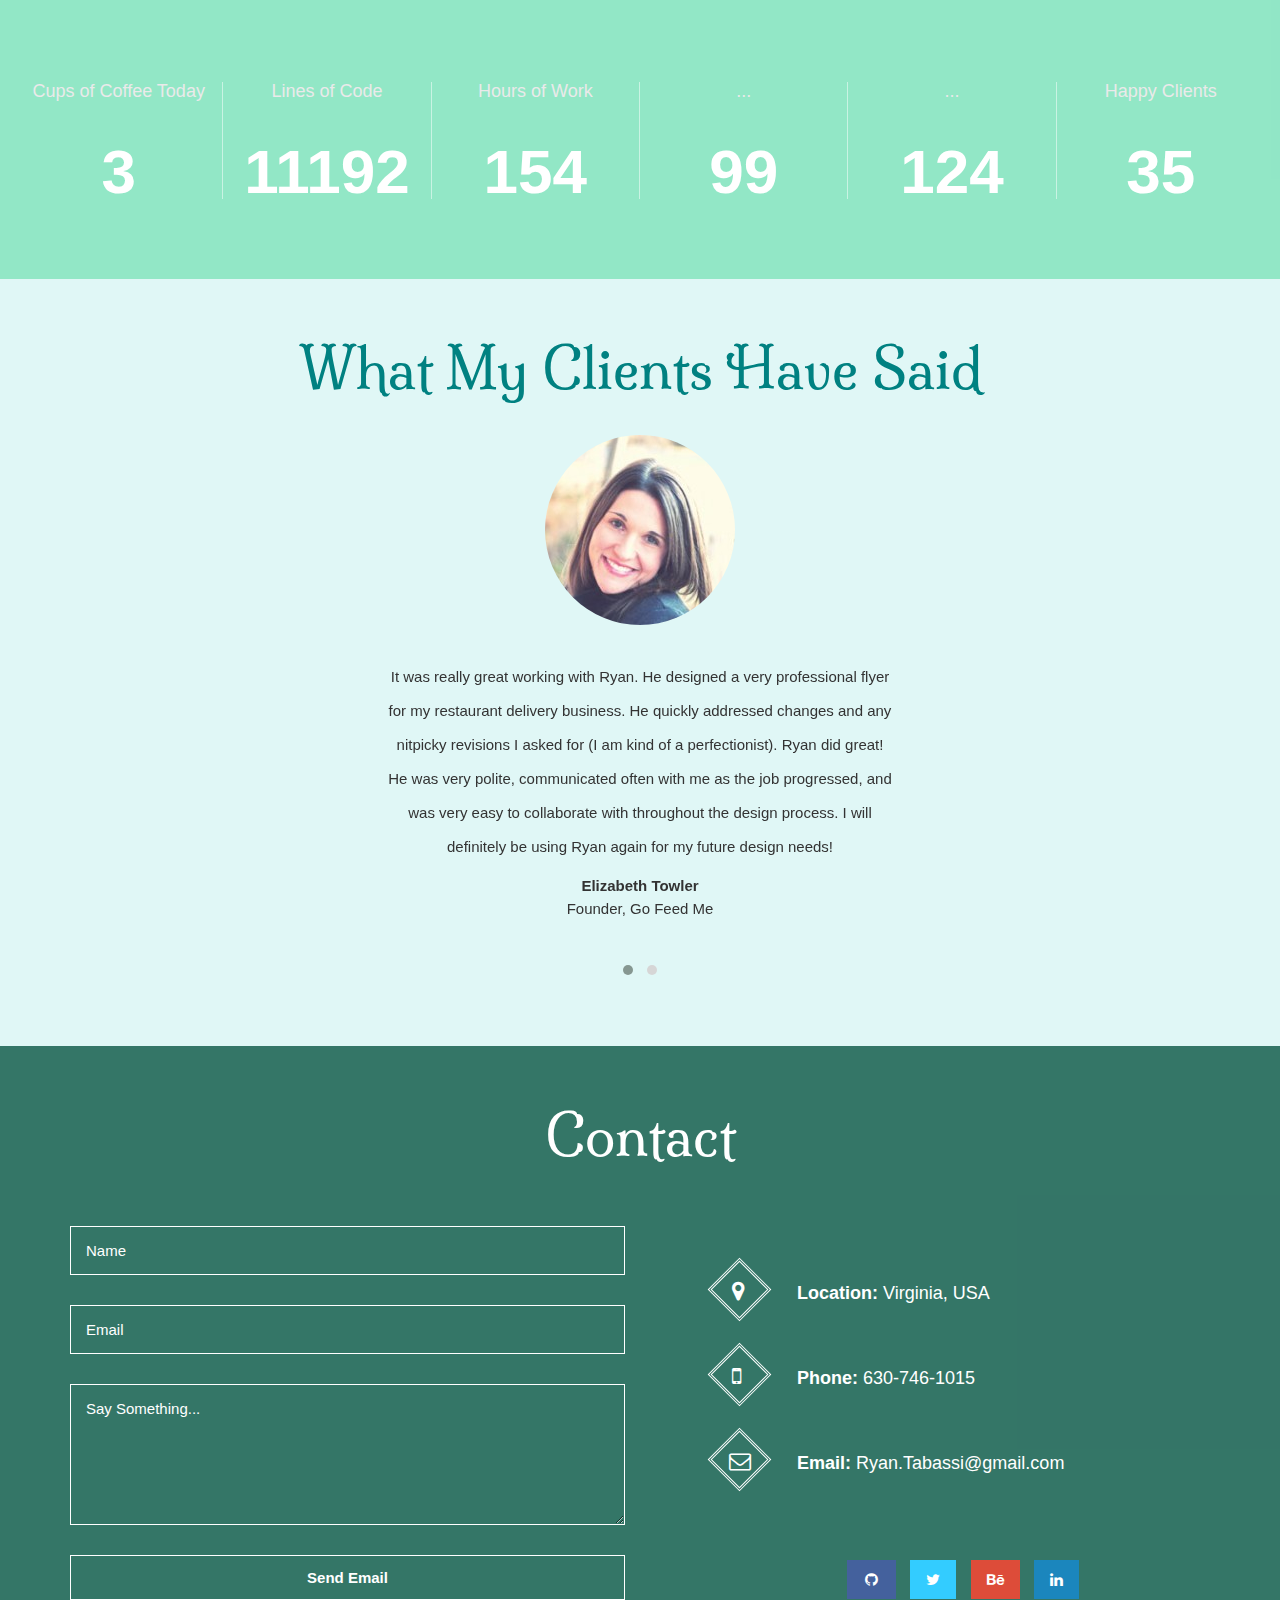
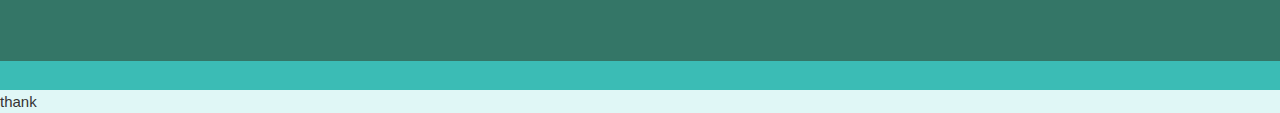
<file: thanks.html>
<!DOCTYPE html>
<html lang="en-us">
    <head>
    	<title>Ryan Tabassi</title>

    	<!-- meta -->
        <meta charset="utf-8">
        <meta name="viewport" content="width=device-width, initial-scale=1">

        <!-- stylesheet -->
        <link rel="stylesheet" href="css/bootstrap.min.css">
        <link rel="stylesheet" href="css/font-awesome.min.css">
        <link rel="stylesheet" href="css/owl.carousel.css">
		    <link rel="stylesheet" href="css/owl.theme.min.css">
        <link rel="stylesheet" href="css/animate.css">
		    <link rel="stylesheet" href="css/main.css">

		<!-- google font -->
        <link href='http://fonts.googleapis.com/css?family=Oswald:300,400' rel='stylesheet'>
        <link href='http://fonts.googleapis.com/css?family=Open+Sans' rel='stylesheet' type='text/css'>
        <link href='http://fonts.googleapis.com/css?family=PT+Sans' rel='stylesheet' type='text/css'>
        <link href='http://fonts.googleapis.com/css?family=Roboto+Condensed:400,300' rel='stylesheet' type='text/css'>
        <link href='http://fonts.googleapis.com/css?family=Oxygen:400,300' rel='stylesheet' type='text/css'>
        <link href="http://fonts.googleapis.com/css?family=Rouge+Script" rel="stylesheet" type="text/css">
        <link href='http://fonts.googleapis.com/css?family=Milonga' rel='stylesheet' type='text/css'>
    </head>
    <body>
        <div class="content-block" id="header">
            <div id="overlay-1">
                <header id="site-header" class="clearfix">
                    <div class="pull-left">
                        <h1><a href="#">Ryan Tabassi</a></h1>
                    </div>
                    <div class="pull-right">
                        <nav class="navbar site-nav" role="navigation">
                            <!-- Brand and toggle get grouped for better mobile display -->
                            <div class="navbar-header">
                                <button type="button" class="navbar-toggle" data-toggle="collapse" data-target="#bs-example-navbar-collapse-1">
                                    <i class="fa fa-bars fa-2x"></i>
                                </button>
                            </div>

                            <!-- Collect the nav links, forms, and other content for toggling -->
                            <div class="collapse navbar-collapse" id="bs-example-navbar-collapse-1">
                                <ul class="nav navbar-nav">
                                    <li class="active"><a href="#header"><i class="fa fa-home"></i> <span>Home</span></a></li>
                                    <li><a href="#portfolio"><i class="fa fa-bookmark"></i> Portfolio</a></li>
                                    <li><a href="#services"><i class="fa fa-bullhorn"></i> Me</a></li>
                                    <li><a href="#testimonials"><i class="fa fa-thumbs-up"></i> Tetimonials</a></li>
                                    <li><a href="#contact"><i class="fa fa-phone-square"></i> Contact</a></li>
                                </ul>
                            </div>  <!-- /.navbar-collapse -->
                        </nav>
                    </div>
                </header>	<!-- site-header -->

                <div class="middle text-center clearfix">
                    <div class="container">
                        <h1 class="pro-name">I'm a Web <!-- <span style="color: #71b644;" > -->Designer and Developer<!-- </span> --></h1>
                        <p class="tagline">I help bring your ideas to life</p>
                        <div class="skills">

                        </div>  <!-- skills -->
                        <a href="#contact" target="_blank" class="btn btn-lg btn-hire wow animated zoomIn">Hire Me</a>
                    </div>  <!-- container -->
                </div>  <!-- middle -->

                <div class="bottom text-center">
                    <a href="#portfolio"><i class="fa fa-angle-down fa-3x pulse"></i></a>
                </div>
            </div>  <!-- overlay-1 -->
        </div>  <!-- content-block -->

        <div class="content-block text-center" id="portfolio">
            <header class="block-heading cleafix">
                <h1>What I've Been Doing</h1>
                <!-- <p>Take a look at some of my recent products</p> -->
            </header>

            <div class="isotope portfolio-items">
              <!--  <div class="element-item grid">
                    <div class="effect-zoe">
                        <img class="img-responsive" alt="Portfolio" src="img/work1.jpg">
                        <figcaption>
                            <h2 class="hidden-xs">Creative <span>Me</span></h2>
                            <p class="icon-links">
                                <a href="https://www.linkedin.com/in/ryan-tabassi/"><i class="fa fa-linkedin"></i></a>
                                <a href="https://www.behance.net/ryantabassb234/"><i class="fa fa-behance"></i></a>
                                <a href="https://github.com/Ar3Tea"><i class="fa fa-github"></i></a>
                            </p>
                        </figcaption>
                    </div>
                </div>-->
              <!--  <div class="element-item grid">
                    <div class="portfolio-item effect-zoe">
                        <img class="img-responsive" alt="Portfolio" src="img/work2.jpg">
                        <figcaption>
                            <h2 class="hidden-xs">Creative <span>Me</span></h2>
                            <p class="icon-links">
                                <a href="https://www.linkedin.com/in/ryan-tabassi/"><i class="fa fa-linkedin"></i></a>
                                <a href="https://www.behance.net/ryantabassb234/"><i class="fa fa-behance"></i></a>
                                <a href="https://github.com/Ar3Tea"><i class="fa fa-github"></i></a>
                            </p>
                        </figcaption>
                    </div>
                </div>-->
                <div class="element-item grid">
                    <div class="portfolio-item effect-zoe">
                        <img class="img-responsive" alt="Portfolio" src="img/work3.png">
                        <figcaption>
                            <h2 class="hidden-xs">Responsive <span>Web Design</span></h2>
                            <p class="icon-links">
                                <a href="https://www.linkedin.com/in/ryan-tabassi/"><i class="fa fa-linkedin"></i></a>
                                <a href="https://www.behance.net/AreTea/"><i class="fa fa-behance"></i></a>
                                <a href="https://github.com/Ar3Tea"><i class="fa fa-github"></i></a>
                            </p>
                        </figcaption>
                    </div>
                </div>
              <!--  <div class="element-item grid">
                    <div class="portfolio-item effect-zoe">
                        <img class="img-responsive" alt="Portfolio" src="img/work7.jpg">
                        <figcaption>
                            <h2 class="hidden-xs">Creative <span>Me</span></h2>
                            <p class="icon-links">
                                <a href="https://www.linkedin.com/in/ryan-tabassi/"><i class="fa fa-linkedin"></i></a>
                                <a href="https://www.behance.net/ryantabassb234/"><i class="fa fa-behance"></i></a>
                                <a href="https://github.com/Ar3Tea"><i class="fa fa-github"></i></a>
                            </p>
                        </figcaption>
                    </div>
                </div>-->
                <div class="element-item grid">
                    <div class="portfolio-item effect-zoe">
                        <img class="img-responsive" alt="Portfolio" src="img/work8.png">
                        <figcaption>
                            <h2 class="hidden-xs">WordPress <span>Development</span></h2>
                            <p class="icon-links">
                                <a href="https://www.linkedin.com/in/ryan-tabassi/"><i class="fa fa-linkedin"></i></a>
                                <a href="https://www.behance.net/AreTea/"><i class="fa fa-behance"></i></a>
                                <a href="https://github.com/Ar3Tea"><i class="fa fa-github"></i></a>
                            </p>
                        </figcaption>
                    </div>
                </div>
                <div class="element-item grid">
                    <div class="portfolio-item effect-zoe">
                        <img class="img-responsive" alt="Portfolio" src="img/react.png">
                        <figcaption>
                            <h2 class="hidden-xs">React<span>JS</span></h2>
                            <p class="icon-links">
                                <a href="https://www.linkedin.com/in/ryan-tabassi/"><i class="fa fa-linkedin"></i></a>
                                <a href="https://www.behance.net/AreTea/"><i class="fa fa-behance"></i></a>
                                <a href="https://github.com/Ar3Tea"><i class="fa fa-github"></i></a>
                            </p>
                        </figcaption>
                    </div>
                </div>
              <!--  <div class="element-item grid">
                    <div class="portfolio-item effect-zoe">
                        <img class="img-responsive" alt="Portfolio" src="img/work5.jpg">
                        <figcaption>
                            <h2 class="hidden-xs">Creative <span>Me</span></h2>
                            <p class="icon-links">
                                <a href="https://www.linkedin.com/in/ryan-tabassi/"><i class="fa fa-linkedin"></i></a>
                                <a href="https://www.behance.net/ryantabassb234/"><i class="fa fa-behance"></i></a>
                                <a href="https://github.com/Ar3Tea"><i class="fa fa-github"></i></a>
                            </p>
                        </figcaption>
                    </div>
                </div>-->
                <div class="element-item grid">
                    <div class="portfolio-item effect-zoe">
                        <img class="img-responsive" alt="Portfolio" src="img/work6.jpg">
                        <figcaption>
                            <h2 class="hidden-xs">Creative <span>Designs</span></h2>
                            <p class="icon-links">
                                <a href="https://www.linkedin.com/in/ryan-tabassi/"><i class="fa fa-linkedin"></i></a>
                                <a href="https://www.behance.net/AreTea/"><i class="fa fa-behance"></i></a>
                                <a href="https://github.com/Ar3Tea"><i class="fa fa-github"></i></a>
                            </p>
                        </figcaption>
                    </div>
                </div>
            </div>	<!-- isotope portfolio-items -->
            <a href="portfolio.html" class="btn btn-lg btn-view">
                <i class="fa fa-eye"></i>
                <span>View All</span>
            </a>
        </div>  <!-- content-block -->

       <!--  <div class="content-block text-center" id="services">
            <div class="overlay-2">
                        <header class="block-heading cleafix">
                            <h1>More About Me</h1>
                            <p>Lorem Ipsum Text</p>
                        </header>
                        <div class="block-content">
                            <div class="container">
                                <div class="row">
                                    <div class="col-md-12">
                                <div class="row ">
                                    <div class="col-sm-4">
                                        <h4 class="pro-stat">Completed Project</h4>
                                        <h2 class="proj-name count1 count-timer" >020</h2>
                                    </div>
                                    <div class="col-sm-4">
                                        <h4 class="pro-stat">Working Project</h4>
                                        <h2 class="proj-name count2">9</h2>
                                    </div>
                                    <div class="col-sm-4">
                                        <h4 class="pro-stat">Top Rated Project</h4>
                                        <h2 class="proj-name count3">015</h2>
                                    </div>
                                </div>
                                    </div>
                                </div>
                            </div>
                        </div>
                    </div>    overlay-2
        </div>  --> <!-- content-block -->
        <div id="services" class="content-block">
            <div id="numbers" class="parallax">
                <div class="overlay">
                    <!-- title -->
                    <div class="container-fluid numbers-title">
                        <div class="container">
                            <div class="row block-heading">
                                <h1>Some Cool Facts About Me</h1>
                            </div>
                        </div>
                    </div>
                    <div class="container-fluid">
                        <!-- number list -->
                        <ul class="numbersList">
                            <li class="col-md-2 col-sm-4 col-xs-6">
                                <h4> Cups of Coffee Today</h4>
                                <span id="number1" class="count1 count-timer">3</span>
                            </li>
                            <li class="col-md-2 col-sm-4 col-xs-6">
                                <h4> Lines of Code</h4>
                                <span id="number2" class="count2">11192</span>
                            </li>
                            <li class="col-md-2 col-sm-4 col-xs-6">
                                <h4> Hours of Work</h4>
                                <span id="number3"  class="count3">154</span>
                            </li>
                            <li class="col-md-2 col-sm-4 col-xs-6">
                                <h4> ...</h4>
                                <span id="number4" class="count4">99</span>
                            </li>
                            <li class="col-md-2 col-sm-4 col-xs-6">
                                <h4> ...</h4>
                                <span id="number5" class="count5">124</span>
                            </li>
                            <li class="col-md-2 col-sm-4 col-xs-6">
                                <h4> Happy Clients </h4>
                                <span id="number6" class="count6">35</span>
                            </li>
                        </ul><!-- numbersList end -->
                    </div><!-- container-fluid end -->
                </div><!-- overlay end -->
            </div>
        </div>


        <div class="content-block" id="testimonials">
            <header class="block-heading cleafix text-center">
                <h1>What My Clients Have Said</h1>
                <!-- <p>Lorem Ipsum Text</p> -->
            </header>
            <div class="block-content text-center">
                <div class="container">
                    <div class="row">
                        <div class="col-md-6 col-md-offset-3">
                        	<div class="owl-carousel">
								<div class="owl-item">
									<div class="testimonial">
                                        <img alt="Client Photo" src="img/testimonial_11-190x190.jpg">
                                        <p>It was really great working with Ryan. He designed a very professional flyer for my restaurant delivery business. He quickly addressed changes and any nitpicky revisions I asked for (I am kind of a perfectionist). Ryan did great! He was very polite, communicated often with me as the job progressed, and was very easy to collaborate with throughout the design process. I will definitely be using Ryan again for my future design needs!</p>
                                        <strong>Elizabeth Towler</strong><br>
                                        <span>Founder, Go Feed Me</span>
                                    </div>
								</div>	<!-- owl-item -->
								<div class="owl-item">
									<div class="testimonial">
                                        <img alt="Client Photo" src="img/testimonial-1.jpg">
                                        <p>Ryan is very computer savvy, so when he designed a web banner for my restaurant delivery service website, he knew what format and timing the banner needed to be completed in, because he is a web developer also! It’s great working with Ryan because he can design banners for my website, and then code them into the website, saving me a lot of time, money and stress. I will definitely be hiring him in the future!</p>
                                        <strong>John Manors</strong><br>
                                        <span>Owner, GFM</span>
                                    </div>
								</div>	<!-- owl-item -->
								<!--<div class="owl-item">
									<div class="testimonial">
                                        <img alt="Client Photo" src="img/testimonial_22-190x190.jpg">
                                        <p>In at accumsan risus. Nam id volutpat ante. Etiam vel mi mattis, vulputate nunc nec, sodales nibh. Etiam nulla magna, gravida eget ultricies sit amet.</p>
                                        <strong>Kevin Katta</strong><br>
                                        <span>Team Lead, Katta Web Design</span>
                                    </div>-->
								</div>	<!-- owl-item -->
							</div>	<!-- owl-carousel -->
						</div>	<!-- col-md-12 -->
                    </div>	<!-- row -->
                </div>	<!-- container -->
            </div>	<!-- block-content -->
        </div>	<!-- content-block -->

        <div class="content-block" id="contact">
            <div class="overlay-3">
                <header class="block-heading cleafix text-center">
                    <h1>Contact</h1>
                    <!-- <p>Feel Free to Contact</p> -->
                </header>
                <div class="block-content text-center">
                    <div class="container">
                        <div class="row">
                            <div class="col-md-6 wow animated fadeInLeft">
                                <form class="contact-form" action="" method="post" enctype="text/plain">
                                    <input type="text" name="name" placeholder="Name" required>
                                    <input type="email" name="email" placeholder="Email" required>
                                    <textarea rows="5" name="message" placeholder="Say Something..." required></textarea>
                                    <input type="submit" value="Send Email">
                                </form>
                            </div>
                            <div class="col-md-6 wow animated fadeInRight">
                                <div class="row">
                                    <div class="col-md-12">
                                        <div class="contact-info">
                                            <div class="clearfix">
                                                <div class="rotated-icon">
                                                    <div class="sqaure-nebir"></div>
                                                    <i class="fa fa-map-marker"></i>
                                                </div>
                                                <p><strong> Location:</strong> Virginia, USA
                                                </p>
                                            </div>
                                            <div class="clearfix">
                                                <div class="rotated-icon">
                                                    <div class="sqaure-nebir"></div>
                                                    <i class="fa fa-mobile"></i>
                                                </div>
                                                <p><strong> Phone:</strong> 630-746-1015 </p>
                                            </div>
                                            <div class="clearfix">
                                                <div class="rotated-icon">
                                                    <div class="sqaure-nebir"></div>
                                                    <i class="fa fa-envelope-o"></i>
                                                </div>
                                                <p>
                                                    <strong> Email:</strong> Ryan.Tabassi@gmail.com
                                                </p>
                                            </div>
                                        </div>
                                    </div>
                                </div>
                                <div class="row">
                                    <ul class="social-box">
                                        <li><a class="facebook-icon" href="https://github.com/Ar3Tea"><i class="fa fa-github"></i></a></li>
                                        <li><a class="twitter-icon" href="https://twitter.com/talkdatatomeee"><i class="fa fa-twitter"></i></a></li>
                                        <li><a class="g-plus-icon" href="https://www.behance.net/ryantabassb234/"><i class="fa fa-behance"></i></a></li>
                                        <li><a class="linkedin-icon" href="https://www.linkedin.com/in/ryan-tabassi/"><i class="fa fa-linkedin"></i></a></li>
                                    </ul>
                                </div>
                            </div>
                        </div>
                    </div>
                </div>	<!-- block-content -->
            </div>	<!-- overlay-3 -->
        </div>	<!-- content-block -->

        <footer id="site-footer">
            <div class="container">
                <div class="row">
                    <div class="col-sm-6">
                        <!--<div class="copyright">&copy; 2014 Developer</div>-->
                    </div>
                    <div class="col-sm-6">
                        <!---<div class="designed-by">Designed By <a href="http://themewagon.com/" target="_blank">ThemeWagon</a></div>-->
                    </div>
                </div>
            </div>
        </footer>	<!-- site-footer -->


        <!-- js -->
        <script>
            new WOW().init();
        </script>

        <script src="js/jquery-2.1.3.min.js"></script>
        <script src="js/bootstrap.min.js"></script>
        <script src="js/jquery.actual.min.js"></script>
        <script src="js/isotope.pkgd.min.js"></script>
        <script src="js/owl.carousel.min.js"></script>
        <script src="js/jquery.isonscreen.js"></script>

        <script src="js/main.js"></script>

        <script>
        	$(document).ready(function(){
  				$('.owl-carousel').owlCarousel({
    				loop:true,
    				margin:10,
    				autoplay:true,
    				autoplayTimeout:3000,
    				autoplayHoverPause:true,
    				responsiveClass:true,
    				responsive:{
        					0:{
					            items:1,
        					},
					        600:{
					            items:1,
					        },
					        1000:{
					            items:1,
					        }
    				}
				})
			});
        </script>

	</body>
</html>
thank
</file>
<file: css/main.css>
/*
Theme Name: Developer
Theme URI: http://themewagon.com/demo/Developer/
Author: ThemeWagon
Author URI: http://themewagon.com/
Description: Slick One page HTML 5 template powered by Bootstrap 3.
Version: 1.14.11
License: GNU General Public License v3
License URI: http://www.gnu.org/licenses/gpl-3.0.txt
Tags: blue, white, one page, parallax, responsive-layout, full-width-template
Text Domain: developer
*/

/**
* Table of Contents:
*
* 01.0 - Global
* 02.0 - Header
* 03.0 - Navigation
* 04.0 - Blur styles
* 05.0 - Home
* 06.0 - Latest Works
* 	 06.1 - isotope (http://isotope.metafizzy.co/)
*	 06.2 - Image Hover Effect
* 07.0 - More About Me
* 	 07.1 - Animated Number
* 08.0 - Testimonials
* 	 08.1 - Owl Carousel (http://owlgraphic.com/owlcarousel/)
* 09.0 - Contact
*	 09.1 - Social Icon
* 10.0 - Footer
* 11.0 - Responsive styles
* -----------------------------------------------------------------------------
*/


/* /////////////////////////////////////////////////////////////////////
//  01 - Global
/////////////////////////////////////////////////////////////////////*/
@font-face {
	font-family: 'Pacifico';
	font-style: normal;
	font-weight: 400;
	src: local('Pacifico Regular'), local('Pacifico-Regular'), url("../fonts/pacifico.woff") format('woff');
}

html, body {
	margin: 0;
	padding: 0;
}

::selection {
	background-color: #35405f;
	color: #fff;
}

*, *:active, *:focus, *:hover {
	outline: none;
}

h1, h2, h3, h4, h5,h6 {
	margin-top: 0;
}

body {
	font: 15px/23px "Lucida Sans","Liberation Sans","Lucida Sans Unicode","Lucida Grande",Verdana,Arial,Helvetica,sans-serif;
	background-color: rgb(224, 247, 246);

}

.btn {
	transition: 0.4s background linear;
}

.btn:focus
{
	color: #fff;
}

.block-heading {
	margin-bottom: 60px;
}

.block-heading p {
    font-size: 18px;
}

/*////////////////////////////////////////////////////////////////////////
//  02 - Header
///////////////////////////////////////////////////////////////////////*/

#header {
	background: url(../img/bg/header-bg.jpg) no-repeat center top fixed;
	background-size: cover;
}

#site-header {
	position: fixed;
	width: 100%;
	/* background-color: #35405f; */
	background-color: rgba(144, 146, 153, 0.94);
	/* background-color: rgba(32, 178, 170, 0.86); */
	padding: 0 30px;
	z-index: 100;
}

#site-header h1 {
	margin: 0;
	font-family: 'Oswald', sans-serif;
	margin-top: 11px;
	font-size: 26px;
	font-weight: 300;
	letter-spacing: 2px;
}

#site-header h1 a:focus {
    text-decoration: none;
}

#site-header h1 a {
	color: #fff;
}

#site-header h1 a:hover {
	text-decoration: none;
}

/*////////////////////////////////////////////////////////////////////////
//  03 - Navigation
///////////////////////////////////////////////////////////////////////*/

.navbar {
	border-radius: 0;
	margin: 0;
	border: none;
}

.navbar-toggle {
	padding: 0;
	border: 0;
	color: #fff;
	margin-top: 13px;
}

.site-nav ul li a {
	color: #fff;
	font-size: 15px;
	font-family: 'Open Sans', sans-serif;
	position: relative;
	transition: 0.5s background linear;
}

/* .site-nav ul li a:hover {
	background: rgba(255, 255, 255, 0.11);
} */

.site-nav ul li a:hover, .site-nav ul li a:focus
{
	background-color: rgba(0, 255, 255, 0.58);
}

/*////////////////////////////////////////////////////////////////////////
//  04 - Blur styles
///////////////////////////////////////////////////////////////////////*/

#overlay-1 {
	/* background-color: rgba(32, 30, 30, 0.52); */
	background-color: rgba(33, 32, 42, 0.44);
	/* background-color: rgba(17, 55, 46, 0.75); */
	position: relative;
}

.overlay-2 {
	padding: 60px 0;
	background-color: rgba(50, 81, 121, 0.6);
}

.overlay-3 {
	padding: 60px 0;
	/* background-color: rgba(9, 20, 39, 0.83); */
	/* background-color: rgba(24, 77, 77, 0.93); */
	background-color: rgba(33, 103, 88, 0.9);
}

.overlay {
    background: none repeat scroll 0 0 rgba(115, 224, 179, 0.72);
    width: 100%;
    height: 100%;
}


/*////////////////////////////////////////////////////////////////////////
//  05 - Home
///////////////////////////////////////////////////////////////////////*/

.middle {
	padding-top: 200px;
}

.pro-name {
    font-size: 100px;
    margin: 0;
    margin-bottom: 15px;
    /* font-family: 'Lato', sans-serif; */
    /* font-family: 'Source Sans Pro', sans-serif; */
    /* font-family: 'Niconne', cursive; */
    font-weight: 400;
    font-family: 'Rouge Script', cursive; 
    line-height: 90px;
    color: #fff;
    letter-spacing: 1px;
    word-spacing: 6px;
    text-shadow: -2px -2px #000;
}

.tagline {
	font-size: 27px;
	margin-bottom: 60px;
	color: #fff;
	font-family: 'Roboto', sans-serif;
	font-weight: 300;
	line-height: 56px;
	word-spacing: 2px;
	text-shadow: 2px 2px #1C2725;
	letter-spacing: 2px;
	text-transform: capitalize;
}

.bottom {
	position: absolute;
	width: 100%;
	bottom: 4%;
}

.bottom a {
	color: #fff;
	display: inline-block;
	position: relative;
	top: 0px;
}

.btn-hire {
	text-transform: uppercase;
	color: #111;
	border: 1px solid rgb(136, 138, 145);
	font-family: 'Oxygen', sans-serif;
	font-weight: 300;
	word-spacing: 5px;
	letter-spacing: 1px;
	box-shadow: 0 3px 1px 0 rgba(20, 20, 26, 0.55);
	border-radius: 0;
	font-size: 18px;
	background-color: rgba(247, 255, 248, 1);
	padding: 16px 48px;
}

.btn-hire:hover {
	color: #fff;
	border: 1px solid #878A91;
	background-color: rgba(32, 36, 47, 0.94);
}

/*////////////////////////////////////////////////////////////////////////
//  06 - Latest works
///////////////////////////////////////////////////////////////////////*/

#portfolio {
	padding: 60px 0;
}

#portfolio .block-heading h1 {
    color: rgb(0, 129, 129);

	font-weight: 400;

    font-size: 55px;
    font-family: 'Milonga', cursive;
}

.portfolio-item img {
	width: 100%;
}

.portfolio-items {
	margin-bottom: 60px;
}

.portfolio-item {
	position: relative;
}

/*////////////////////////////////////////////////////////////////////////
//  06 - Latest works > isotope
///////////////////////////////////////////////////////////////////////*/

.isotope:after {
  content: '';
  display: block;
  clear: both;
}

.element-item {
  position: relative;
  float: left;
  width: 25%;
  color: #262524;
}

.element-item > * {
  margin: 0;
  padding: 0;
}

.btn-view {
	/* border: 1px solid #35405f;
	color: #35405f;
	border-radius: 0; */
	text-transform: uppercase;
	color: lightseagreen;
	border: 1px solid rgba(32, 178, 170, 0.86);
	font-family: 'Oxygen', sans-serif;
	font-weight: 300;
	word-spacing: 5px;
	letter-spacing: 1px;
	border-radius: 0;
	font-size: 18px;
	padding: 16px 48px;
}

.btn-view:hover {
	color: #fff;
	border: 1px solid lightseagreen;
	background-color: rgba(32, 178, 170, 0.86);
}


/* ==============================  Image hover effect ============================== */


.effect-zoe:hover figcaption,
.effect-zoe:hover h2,
.effect-zoe:hover p.icon-links a{
	-webkit-transform: translate3d(0,0,0);
	transform: translate3d(0,0,0);
}
.effect-zoe h2 {
	display: inline-block;
}
.effect-zoe figcaption{
	top: auto;
	bottom: 0;
	padding: 1em;
	height: 3.75em;
	background: rgba(0,0,0,0.75);
	color: #3c4a50;
	-webkit-transition: -webkit-transform 0.35s;
	transition: transform 0.35s;
	-webkit-transform: translate3d(0,100%,0);
	transform: translate3d(0,100%,0);
}
.grid  figcaption, .grid  figcaption > a{
	position: absolute;
	top: 0;
	left: 0;
	width: 100%;
	height: 100%;
}
.grid  figcaption{
	padding: 2em;
	color: #fff;
	text-transform: uppercase;
	font-size: 1.25em;
	-webkit-backface-visibility: hidden;
	backface-visibility: hidden;
}
.grid .effect-zoe{
	position: relative;
	float: left;
	overflow: hidden;
	background: #3085a3;
	text-align: center;
	cursor: pointer;
}
.effect-zoe p.icon-links a i
{
	display: inline-block;
	padding: 30px 10px;
	color: cyan;
	font-size: 22px;
}

/* /////////////////////////////////////////////////////////////////////
//  07 - More About Me
/////////////////////////////////////////////////////////////////////*/

/* #services {
	background: url(../img/bg/bg-2.jpg) no-repeat center center fixed;
	background-size: cover;
	color: #fff;
}

.pro-stat {
	font-size: 20px;
	text-transform: uppercase;
	text-align: center;
	font-style: italic;
}

.proj-name {
	font-family: Pacifico;
	font-size: 150px;
	text-align: center;
	line-height: 90%;
	margin-bottom: 80px;
} */
#services .block-heading h1 {
    color: #fff;

    font-family: 'Milonga', cursive;
	font-weight: 400;

    font-size: 55px;
	word-spacing: 5px;
}


/* ============================  animated  numbers   ==================================*/

.parallax{
    width: 100%;
    color: #fff;
    text-align: center;
}

#numbers
{
	background: url(../img/bg/number1.gif) repeat center center fixed;
}
#numbers .overlay{
    padding: 60px 0px 80px 0px;
}
ul.numbersList {
    margin: 0px auto;
    padding: 0px;
    overflow: hidden;
    list-style: none;
    text-align: center;
}
ul.numbersList li{
    border-right: 1px solid rgba(255, 255, 255, 0.5);
}
ul.numbersList li:last-child{
    border: none;
}
ul.numbersList h4{
    color: rgb(234, 234, 234);
    margin-bottom: 58px;
}
ul.numbersList span{
    font-size: 62px;
    font-weight: 700;
}

.numbers-title {
    padding: 10px 0;
    position: relative;
}


/* /////////////////////////////////////////////////////////////////////
//  08 - Testimonials
/////////////////////////////////////////////////////////////////////*/

#testimonials {
    padding: 60px 0;
}

#testimonials .block-heading{
	margin-bottom: 0px;
}

.testimonial p {
    line-height: 34px;
    margin-top: 20px;
}

#testimonials .block-heading h1
{
	color: rgb(0, 129, 129);
	font-family: 'Milonga', cursive;
	font-weight: 400;
	font-size: 55px;
}

#testimonials .testimonial {
	padding: 25px;
	cursor: -webkit-grab;
}

#testimonials .testimonial > img {
	border-radius: 100%;
	margin-bottom: 15px;
}

/* /////////////////////////////////////////////////////////////////////
//  08 - Testimonials > Owl Carousel
/////////////////////////////////////////////////////////////////////*/

.owl-carousel {
	z-index: 0;
}

.owl-carousel .owl-item img {
	display: inline-block;
	width: inherit;
}

.carousel-control.left,
.carousel-control.right {
    background: none;
}

/* /////////////////////////////////////////////////////////////////////
//  09 - Contact
/////////////////////////////////////////////////////////////////////*/

#contact {
	background: url(../img/bg/contact-bg.jpg) no-repeat center center fixed;
	background-size: cover;
	color: #fff;
}

#contact .block-heading h1
{
	color: #fff;
	font-family: 'Milonga', cursive;
	font-weight: 400;
	font-size: 55px;
}

.contact-info {
    padding: 16px 62px;
    text-align: left;
    font-size: 18px;
    line-height: 36px;
    margin-top: 25px;
}
.
.contact-info i {
    width: 40px;
	height: 40px;
	color: white;
	padding-top: 7px;
	font-size: 25px;
	border: 1px solid #fff;
	text-align: center;
	-webkit-transform: rotate(-45deg);
	transform: rotate(-45deg);
	-ms-transform: rotate(-45deg);
	-moz-transform: rotate(-45deg);
}

.contact-info p {
    padding: 27px 10px;
}

.contact-info span {
    padding-left: 20px;
}

input[type="text"],
input[type="email"],
textarea {
	display: block;
	margin: 0 auto;
	width: 100%;
	background: transparent;
	border: 1px solid #fff;
	padding: 12px 15px;
	margin-bottom: 30px;
}

input[type="submit"] {
	background: transparent;
	border: 1px solid #fff;
	width: 100%;
	padding: 10px;
	transition: 0.5s background linear;
	font-weight: bold;
}

input[type="submit"]:hover {
	background: #fff;
	border-color: #fff;
	transition: 0.5s background linear;
	color: #333;
}

::-webkit-input-placeholder {
   color: #fff;
}

::-moz-placeholder {  /* Firefox 19+ */
   color: #fff;
}

:-ms-input-placeholder {
   color: #fff;
}


/* /////////////////////////////////////////////////////////////////////
//  09 - contact > Social
/////////////////////////////////////////////////////////////////////*/

.social-box {
    list-style-type: none;
    padding-left: 71px;
    margin-top: 30px;
}

.social-box li {
    display: inline-block;
    margin-right: 10px;
}

.social-box li a {
	transition: 0.5s background linear;
	color: #fff;
}

.facebook-icon {
    padding: 10px 17px;
    border: 1px solid #44619D;
    background-color: #44619D;
}

.facebook-icon:hover {
    background-color: transparent;
    color: #fff;
}

.twitter-icon {
	padding: 10px 15px;
	border: 1px solid #33CCFF;
	background-color: #33CCFF;
}

.twitter-icon:hover {
	background-color: transparent;
	color: #fff;
}

.g-plus-icon {
	padding: 10px 15px;
	border: 1px solid #DD4C39;
	background-color: #DD4C39;
}

.g-plus-icon:hover {
	background-color: transparent;
	color: #fff;
}

.linkedin-icon {
	padding: 10px 15px;
	border: 1px solid #1B86BD;
	background-color: #1B86BD;
}

.linkedin-icon:hover {
	background-color: transparent;
	color: #fff;
}

/* /////////////////////////////////////////////////////////////////////
//  10 - Footer
/////////////////////////////////////////////////////////////////////*/

#site-footer {
    /* background-color: #35405f; */
    background-color: rgba(32, 178, 170, 0.86);
    color: #fff;
    padding: 14px;
    font-size: 14px;
}

.copyright {
	text-align: left;
}

.designed-by {
	text-align: right;
}

.designed-by a {
	color: #fff;
}
.sqaure-nebir {
    height: 45px;
    width: 45px;
    border: 3px double #fff;
    transform: rotate(-45deg);
    /* text-align: center; */
    position: absolute;
}

.rotated-icon {
    position: relative;
    display: inline-block;
    float: left;
    width: 50px;
}

.rotated-icon i {
    position: absolute;
    top: 1.3rem;
    left: 1.5rem;
    font-size: 22px;
}

i.fa.fa-envelope-o {
    left: 12px;
}

.contact-info p{
	margin-left: 70px;
	display: inline-block;
	float: left;
	width: auto;
	line-height: 43px;
	margin-top: -22px;
}
/* /////////////////////////////////////////////////////////////////////
//  11 - Responsive styles
/////////////////////////////////////////////////////////////////////*/

@media (max-width: 991px) {
	.element-item {
		width: 33.33%;
	}
}

@media (max-width: 767px) {
	.element-item {
		width: 50%;
	}

	#site-header .pull-right {
		float: none !important;
	}

	.copyright, .designed-by {
		text-align: center;
	}
}

@media (max-width: 500px) {
	.contact-info {
		padding: 30px 10px;
	}
}

@media only screen and (max-width : 640px) {
    .parallax{
    background: url(../video/video.jpg) no-repeat center center fixed #444;
    background-attachment: fixed !important;
    -webkit-background-size: 100%;
    -moz-background-size: 100%;
    -o-background-size: 100%;
    background-size: 100%;
    -webkit-background-size: cover;
    -moz-background-size: cover;
    -o-background-size: cover;
    background-size: cover;
    }
}
</file>
